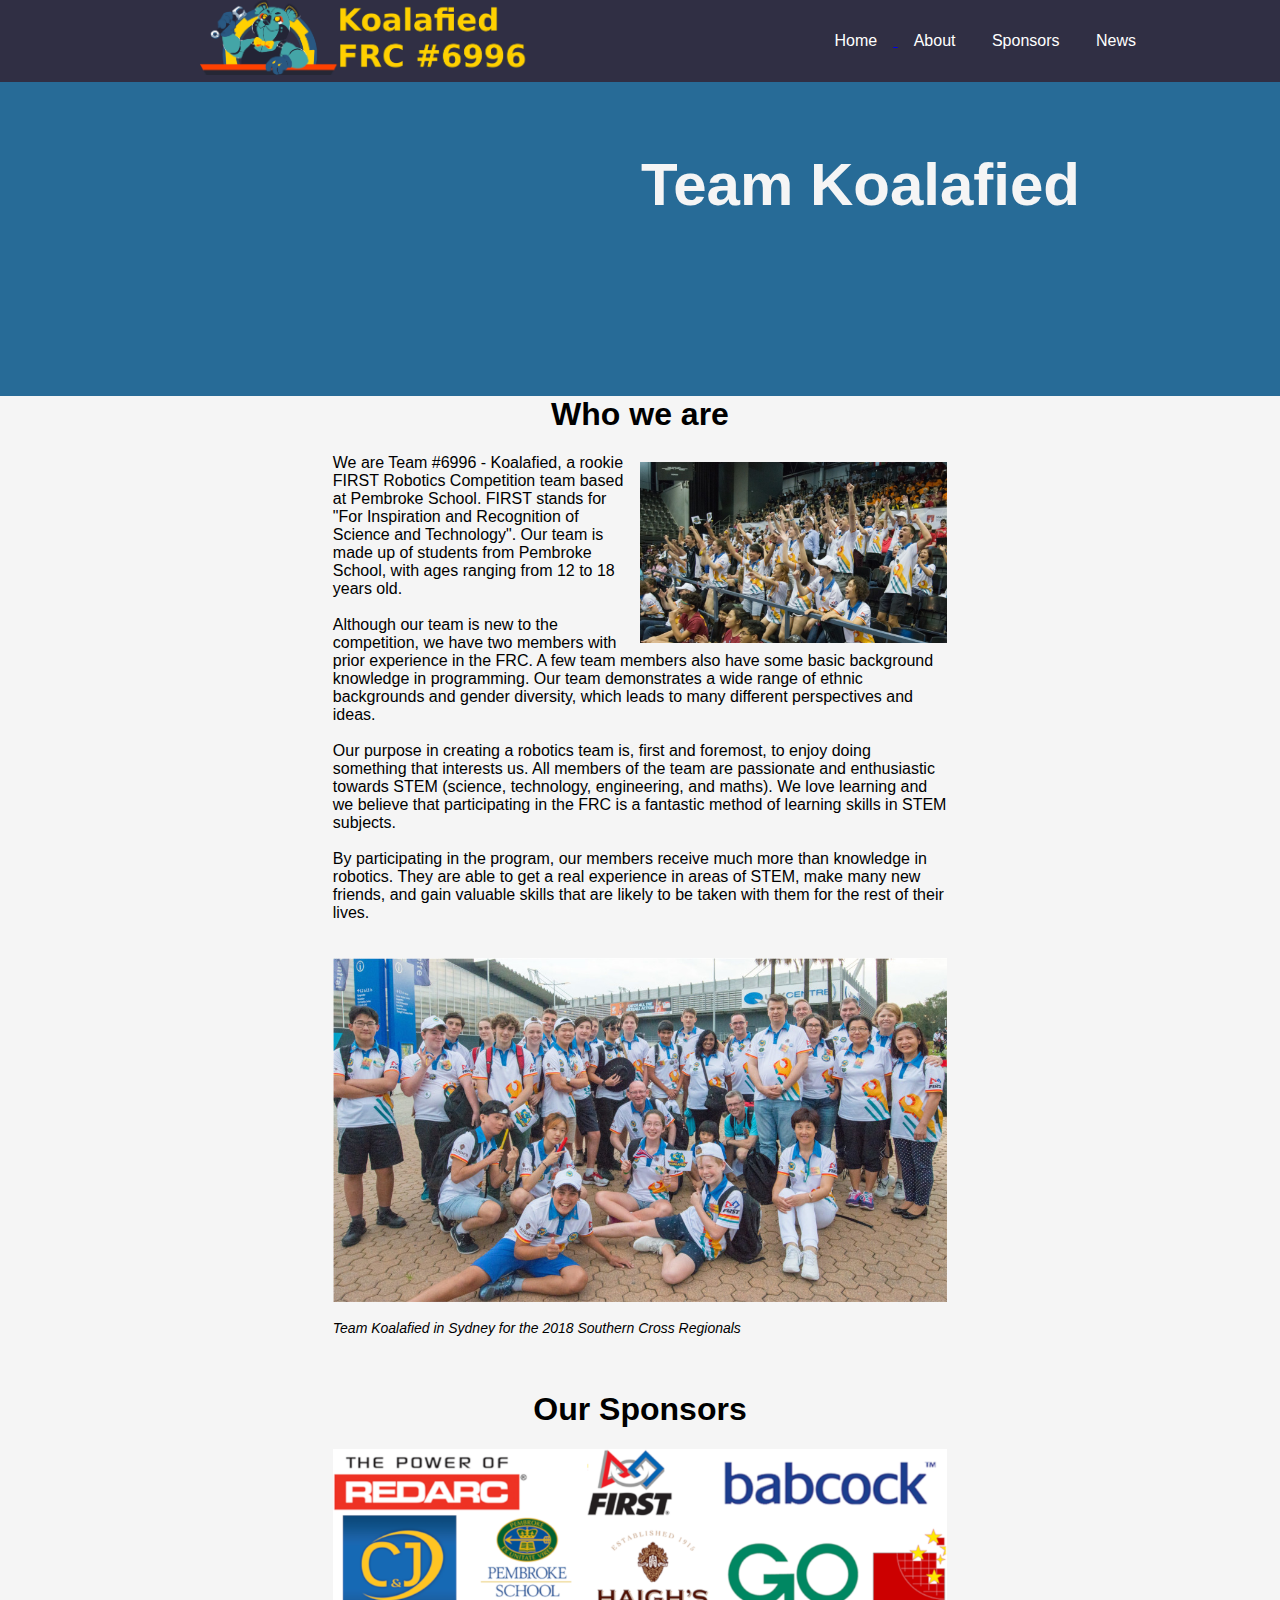
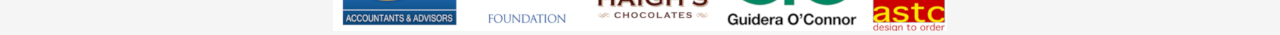
<file: index.html>
<!DOCTYPE html>
<html>
    <head>
        <link rel="stylesheet" type="text/css" href="koalafied.css">
        <title>Team Koalafied - FRC #6996</title>
    </head>

    <body>
        
        <div id = "header">
            
            <img class="logo" src="images/Rectangular%20Logo.png" height=75px>

        <nav>
            <!-- Menu List -->
            <ul class="menu">
                <li>
                    <a href = "index.html">
                        <!-- The dropdown container -->
                        <div class = "dropdown">
                            <!-- The button -->
                            <button class="dropbtn">Home</button>
                        </div>
                    </a>
                </li>

                <li>
                    <div class="dropdown">
                        <button class="dropbtn">About</button>
                        <!-- Content of the dropdown -->
                        <div class="dropdown-content">
                            <a href="our-journey.html">Our Journey</a>
                            <a href="about-frc.html">About the FRC</a>
                        </div>
                    </div>
                </li>

                <li>
                    <div class="dropdown">
                        <button class="dropbtn">Sponsors</button>
                        <!-- Content of the dropdown -->
                        <div class="dropdown-content">
                            <a href="sponsors.html">Sponsors</a>
                            <a href="friends-banner.html">Friends of Koalafied</a>
                            <a href="how-to-sponsor.html">How to Sponsor</a>
                        </div>
                    </div>
                </li>

                <li>
                    <div class="dropdown">
                        <button class="dropbtn">News</button>
                        <!-- Content of the dropdown -->
                        <div class="dropdown-content">
                            <a href="team-news.html">Team News</a>
                            <a href="weekly-journal.html">Weekly Journal</a>
                        </div>
                    </div>
                </li>

            </ul>
        </nav>
        </div>

        <!-- title for each page, won't go inside the menu div, keep underneath -->
        <div class = "page-title">
            <h1 class = "title">Team Koalafied</h1>
        </div>

        <br>

        <div class = "info">
            <div class = "info-border">
                <h1 class = "info">Who we are</h1>
                <img class = "right-inline" src = "images/Koalafied.jpg" width = 40%>
                <p class = "info">We are Team #6996 - Koalafied, a rookie FIRST Robotics Competition team based at Pembroke School. FIRST stands for "For Inspiration and Recognition of Science and Technology". Our team is made up of students from Pembroke School, with ages ranging from 12 to 18 years old.
                <br><br>
                Although our team is new to the competition, we have two members with prior experience in the FRC. A few team members also have some basic background knowledge in programming. Our team demonstrates a wide range of ethnic backgrounds and gender diversity, which leads to many different perspectives and ideas.
                <br><br>
                Our purpose in creating a robotics team is, first and foremost, to enjoy doing something that interests us. All members of the team are passionate and enthusiastic towards STEM (science, technology, engineering, and maths). We love learning and we believe that participating in the FRC is a fantastic method of learning skills in STEM subjects.
                <br><br>
                By participating in the program, our members receive much more than knowledge in robotics. They are able to get a real experience in areas of STEM, make many new friends, and gain valuable skills that are likely to be taken with them for the rest of their lives.</p>
            </div>
        </div>
        <br>
        <div class = img-full-width>
            <div class = "info-border">
                <img class = "full-width" src = "images/team.jpg">
                <p class = "caption"><i>Team Koalafied in Sydney for the 2018 Southern Cross Regionals</i></p>
            </div>
        </div>
        <br>
        <div class = "footer">
            <div class = "img-full-width">
                <h1 class = "info">Our Sponsors</h1>
                <img class = "full-width" src = "images/sponsors/footer.png">
            </div>
        </div>
    </body>
</html>
</file>
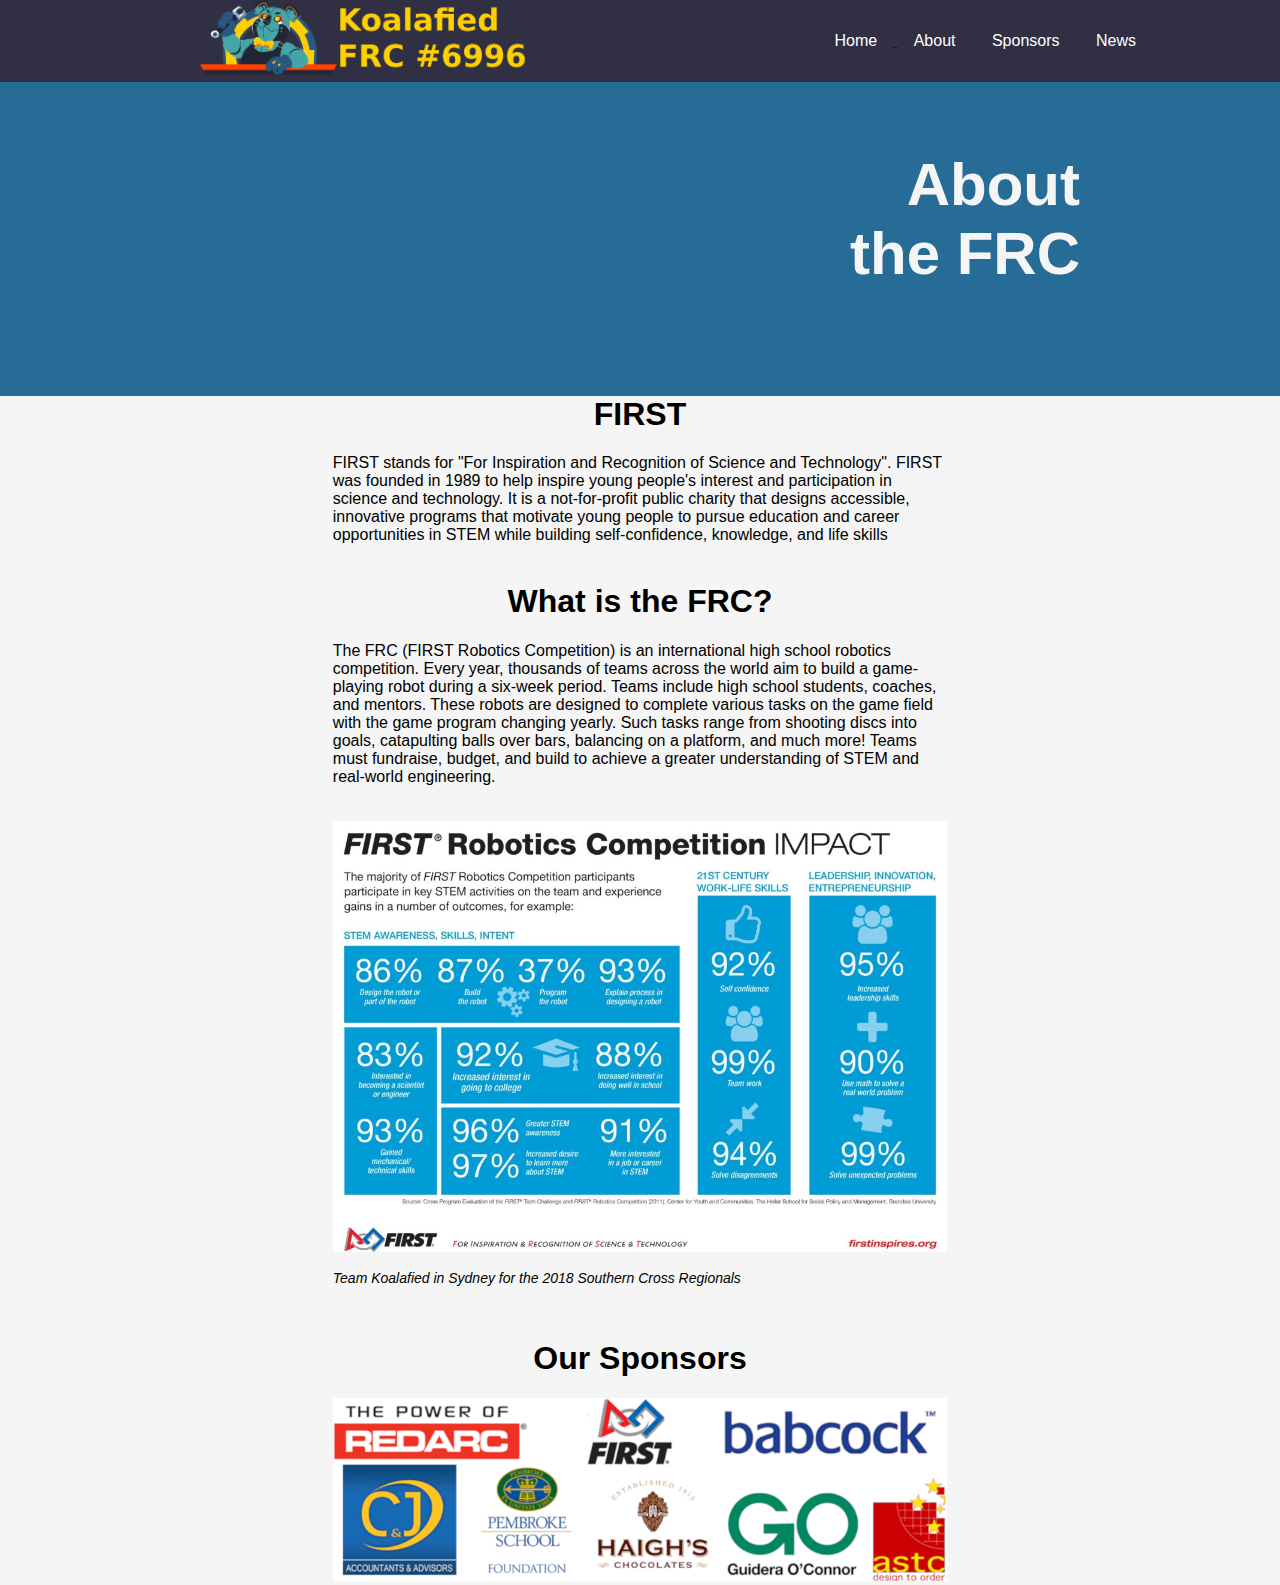
<file: about-frc.html>
<!DOCTYPE html>
<html>
    <head>
    <link rel="stylesheet" type="text/css" href="koalafied.css">
    <title>About the FRC</title>
    </head>
    <body>
        <div id="header">
        
            <img class="logo" src="images/Rectangular%20Logo.png" height=75px>
        
            <nav>
                <!-- Menu List -->
                <ul class="menu">
                    <li>
                        <a href="index.html">
                            <!-- The dropdown container -->
                            <div class="dropdown">
                                <!-- The button -->
                                <button class="dropbtn">Home</button>
                            </div>
                        </a>
                    </li>
        
                    <li>
                        <div class="dropdown">
                            <button class="dropbtn">About</button>
                            <!-- Content of the dropdown -->
                            <div class="dropdown-content">
                                <a href="our-journey.html">Our Journey</a>
                                <a href="about-frc.html">About the FRC</a>
                            </div>
                        </div>
                    </li>
        
                    <li>
                        <div class="dropdown">
                            <button class="dropbtn">Sponsors</button>
                            <!-- Content of the dropdown -->
                            <div class="dropdown-content">
                                <a href="sponsors.html">Sponsors</a>
                                <a href="friends-banner.html">Friends of Koalafied</a>
                                <a href="how-to-sponsor.html">How to Sponsor</a>
                            </div>
                        </div>
                    </li>
        
                    <li>
                        <div class="dropdown">
                            <button class="dropbtn">News</button>
                            <!-- Content of the dropdown -->
                            <div class="dropdown-content">
                                <a href="team-news.html">Team News</a>
                                <a href="weekly-journal.html">Weekly Journal</a>
                            </div>
                        </div>
                    </li>
        
                </ul>
            </nav>
        </div>

        <!-- title for each page, won't go inside the menu div -->
        <div class = "page-title">
            <h1 class = "title">About <br> the FRC</h1>
        </div>

        <br>

        <div class = "info">
            <div class = "info-border">
                <h1 class = "info">FIRST</h1>
                <p class = "news">FIRST stands for "For Inspiration and Recognition of Science and Technology". FIRST was founded in 1989 to help inspire young people's interest and participation in science and technology. It is a not-for-profit public charity that designs accessible, innovative programs that motivate young people to pursue education and career opportunities in STEM while building self-confidence, knowledge, and life skills</p>
            </div>
        </div>

        <div class = "info">
            <div class = "info-border">
                <h1 class = "info">What is the FRC?</h1>
                <p class = "news">The FRC (FIRST Robotics Competition) is an international high school robotics competition. Every year, thousands of teams across the world aim to build a game-playing robot during a six-week period. Teams include high school students, coaches, and mentors. These robots are designed to complete various tasks on the game field with the game program changing yearly. Such tasks range from shooting discs into goals, catapulting balls over bars, balancing on a platform, and much more! Teams must fundraise, budget, and build to achieve a greater understanding of STEM and real-world engineering.
                </p>
            </div>
        </div>

        <br>

        <div class = img-full-width>
            <div class = "info-border">
                <img class = "full-width" src = "images/FIRST.jpg">
                <p class = "caption"><i>Team Koalafied in Sydney for the 2018 Southern Cross Regionals</i></p>
            </div>
        </div>
        <br>
        <div class = "footer">
            <div class = "img-full-width">
                <h1 class = "info">Our Sponsors</h1>
                <img class = "full-width" src = "images/sponsors/footer.png">
            </div>
        </div>
    </body>
</html>
</file>
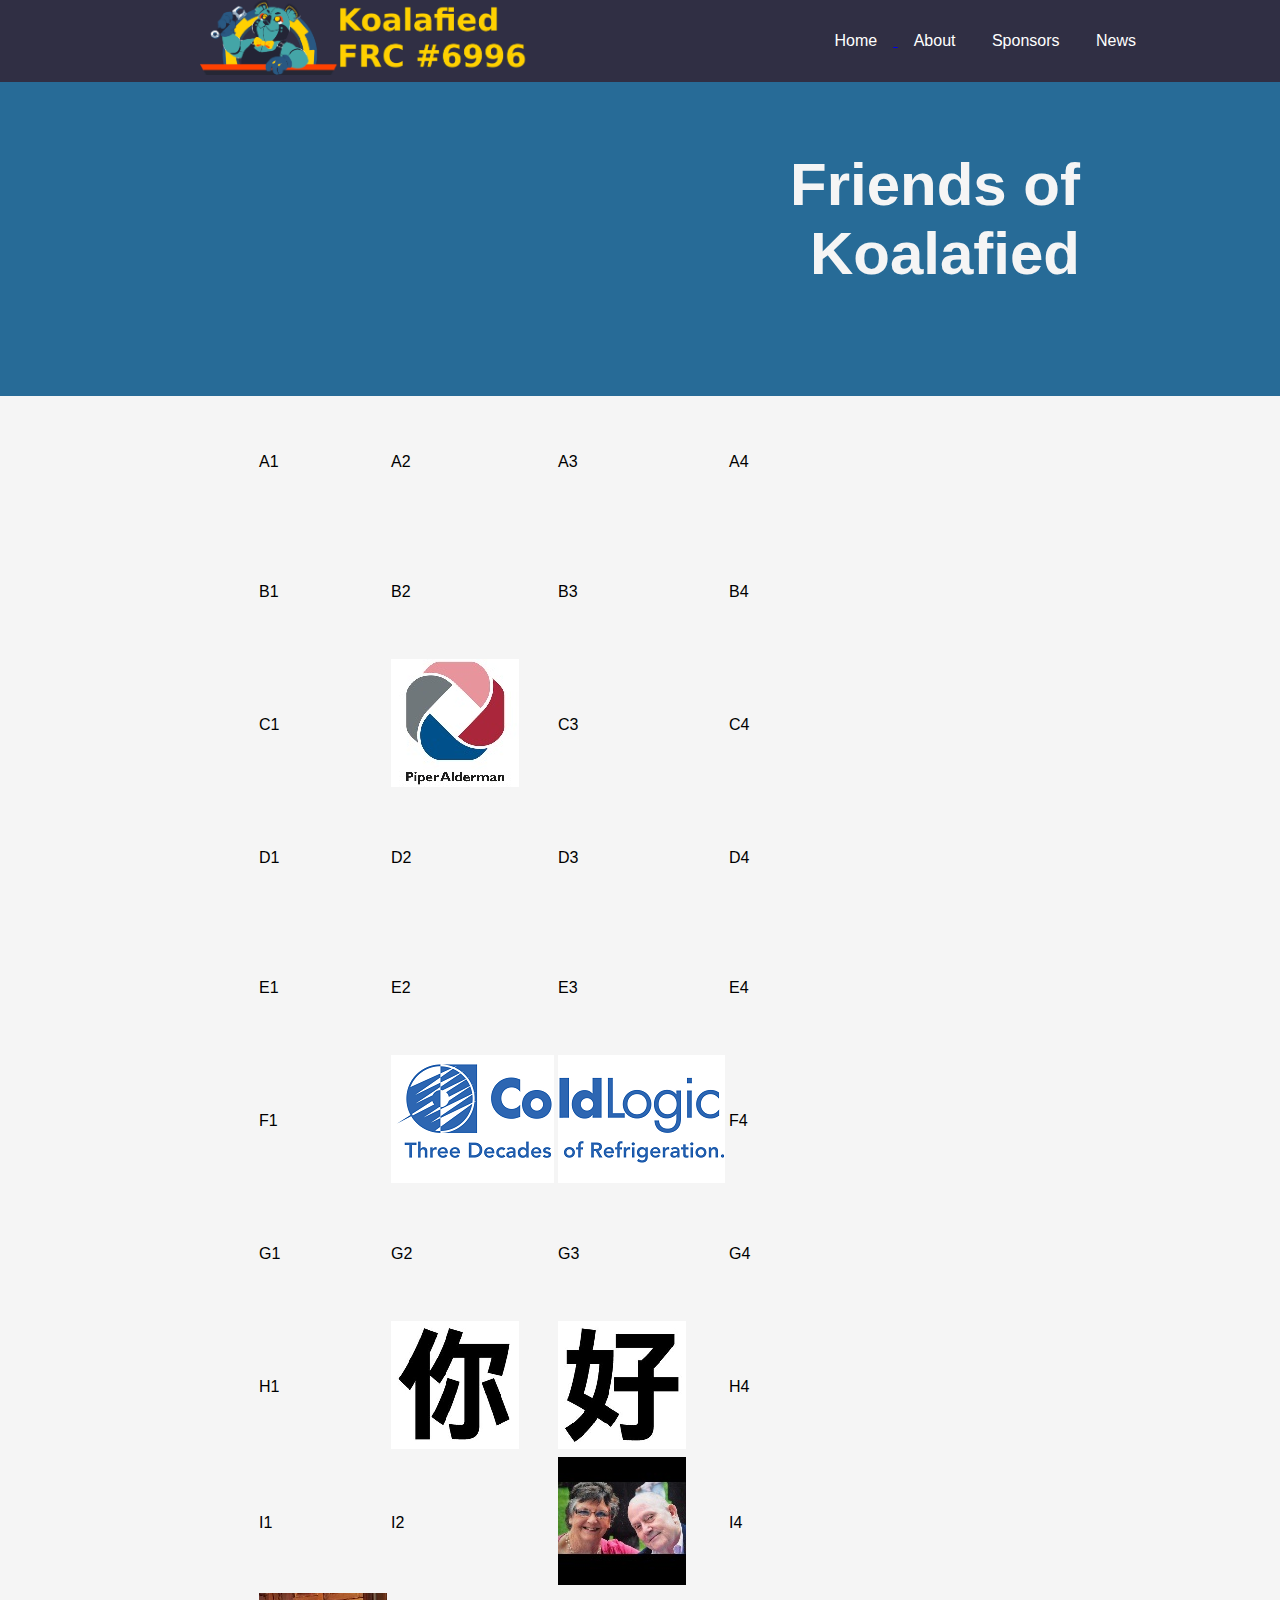
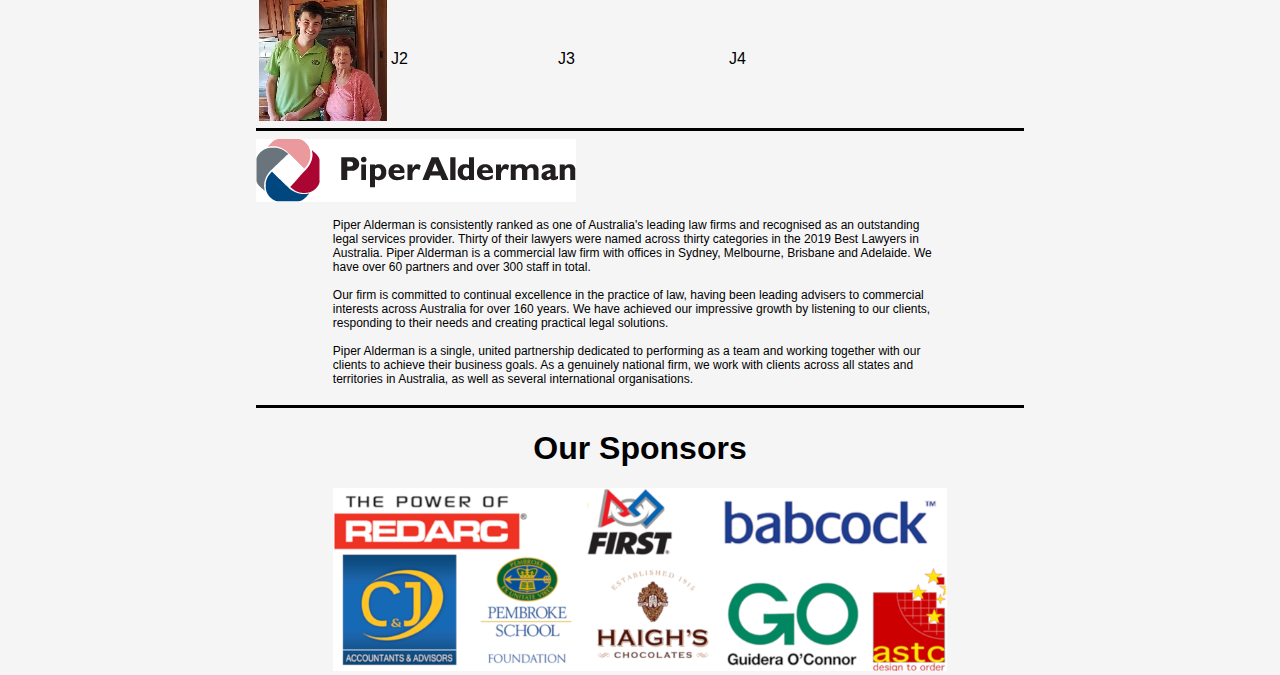
<file: friends-banner.html>
<!DOCTYPE html>
<html>
    <head>
    <link rel="stylesheet" type="text/css" href="koalafied.css">
    <title>Friends of Team Koalafied</title>
    </head>
    <body>
        <div id="header">
        
            <img class="logo" src="images/Rectangular%20Logo.png" height=75px>
        
            <nav>
                <!-- Menu List -->
                <ul class="menu">
                    <li>
                        <a href="index.html">
                            <!-- The dropdown container -->
                            <div class="dropdown">
                                <!-- The button -->
                                <button class="dropbtn">Home</button>
                            </div>
                        </a>
                    </li>
        
                    <li>
                        <div class="dropdown">
                            <button class="dropbtn">About</button>
                            <!-- Content of the dropdown -->
                            <div class="dropdown-content">
                                <a href="our-journey.html">Our Journey</a>
                                <a href="about-frc.html">About the FRC</a>
                            </div>
                        </div>
                    </li>
        
                    <li>
                        <div class="dropdown">
                            <button class="dropbtn">Sponsors</button>
                            <!-- Content of the dropdown -->
                            <div class="dropdown-content">
                                <a href="sponsors.html">Sponsors</a>
                                <a href="friends-banner.html">Friends of Koalafied</a>
                                <a href="how-to-sponsor.html">How to Sponsor</a>
                            </div>
                        </div>
                    </li>
        
                    <li>
                        <div class="dropdown">
                            <button class="dropbtn">News</button>
                            <!-- Content of the dropdown -->
                            <div class="dropdown-content">
                                <a href="team-news.html">Team News</a>
                                <a href="weekly-journal.html">Weekly Journal</a>
                            </div>
                        </div>
                    </li>
        
                </ul>
            </nav>
        </div>

        <!-- title for each page, won't go inside the menu div -->
        <div class = "page-title">
            <h1 class = "title">Friends of <br> Koalafied</h1>
        </div>

    <div class = "info">
        <table>
            <tr style = "width: 128px; height: 128px">
                <td>A1</td>
                <td>A2</td>
                <td>A3</td>
                <td>A4</td>
            </tr>
            <tr style = "width: 128px; height: 128px">
                <td>B1</td>
                <td>B2</td>
                <td>B3</td>
                <td>B4</td>
            </tr>
            <tr style = "width: 128px; height: 128px">
                <td>C1</td>
                <td><a href="#C3"><img src="images/sponsors/piper.jpg"></a></td>
                <td>C3</td>
                <td>C4</td>
            </tr>
            <tr style = "width: 128px; height: 128px">
                <td>D1</td>
                <td>D2</td>
                <td>D3</td>
                <td>D4</td>
            </tr>
            <tr style = "width: 128px; height: 128px">
                <td>E1</td>
                <td>E2</td>
                <td>E3</td>
                <td>E4</td>
            </tr>
            <tr style = "width: 128px; height: 128px">
                <td>F1</td>
                <td><img src = "images/sponsors/CL-left.png"></td>
                <td><img src = "images/sponsors/CL-right.png"></td>
                <td>F4</td>
            </tr>
            <tr style = "width: 128px; height: 128px">
                <td>G1</td>
                <td>G2</td>
                <td>G3</td>
                <td>G4</td>
            </tr>
            <tr style = "width: 128px; height: 128px">
                <td>H1</td>
                <td><img src="images/sponsors/ni.png"></td>
                <td><img src="images/sponsors/hao.png"></td>
                <td>H4</td>
            </tr>
            <tr style = "width: 128px; height: 128px">
                <td>I1</td>
                <td>I2</td>
                <td><img src="images/sponsors/Doug%20and%20Barbara.jpg"></td>
                <td>I4</td>
            </tr>
            <tr style = "width: 128px; height: 128px">
                <td><img src = "images/sponsors/oli_grandma.JPG"></td>
                <td>J2</td>
                <td>J3</td>
                <td>J4</td>
            </tr>
        </table>

        <div class = "piperalderman">
            <div class = "news" style="border-top-style: solid; border-bottom-style: solid; padding-bottom:1%; padding-top: 1%;">
                <img src = "images/sponsors/piper-alderman-logo.gif">
                <p class = "business">Piper Alderman is consistently ranked as one of Australia's leading law firms and recognised as an outstanding legal services provider. Thirty of their lawyers were named across thirty categories in the 2019 Best Lawyers in Australia. Piper Alderman is a commercial law firm with offices in Sydney, Melbourne, Brisbane and Adelaide. We have over 60 partners and over 300 staff in total.<br><br>Our firm is committed to continual excellence in the practice of law, having been leading advisers to commercial interests across Australia for over 160 years. We have achieved our impressive growth by listening to our clients, responding to their needs and creating practical legal solutions.<br><br>Piper Alderman is a single, united partnership dedicated to performing as a team and working together with our clients to achieve their business goals. As a genuinely national firm, we work with clients across all states and territories in Australia, as well as several international organisations.</p>
            </div>
        </div>
    </div>

        <div class = "footer">
            <div class = "img-full-width">
                <h1 class = "info">Our Sponsors</h1>
                <img class = "full-width" src = "images/sponsors/footer.png">
            </div>
        </div>
    </body>
</html>
</file>
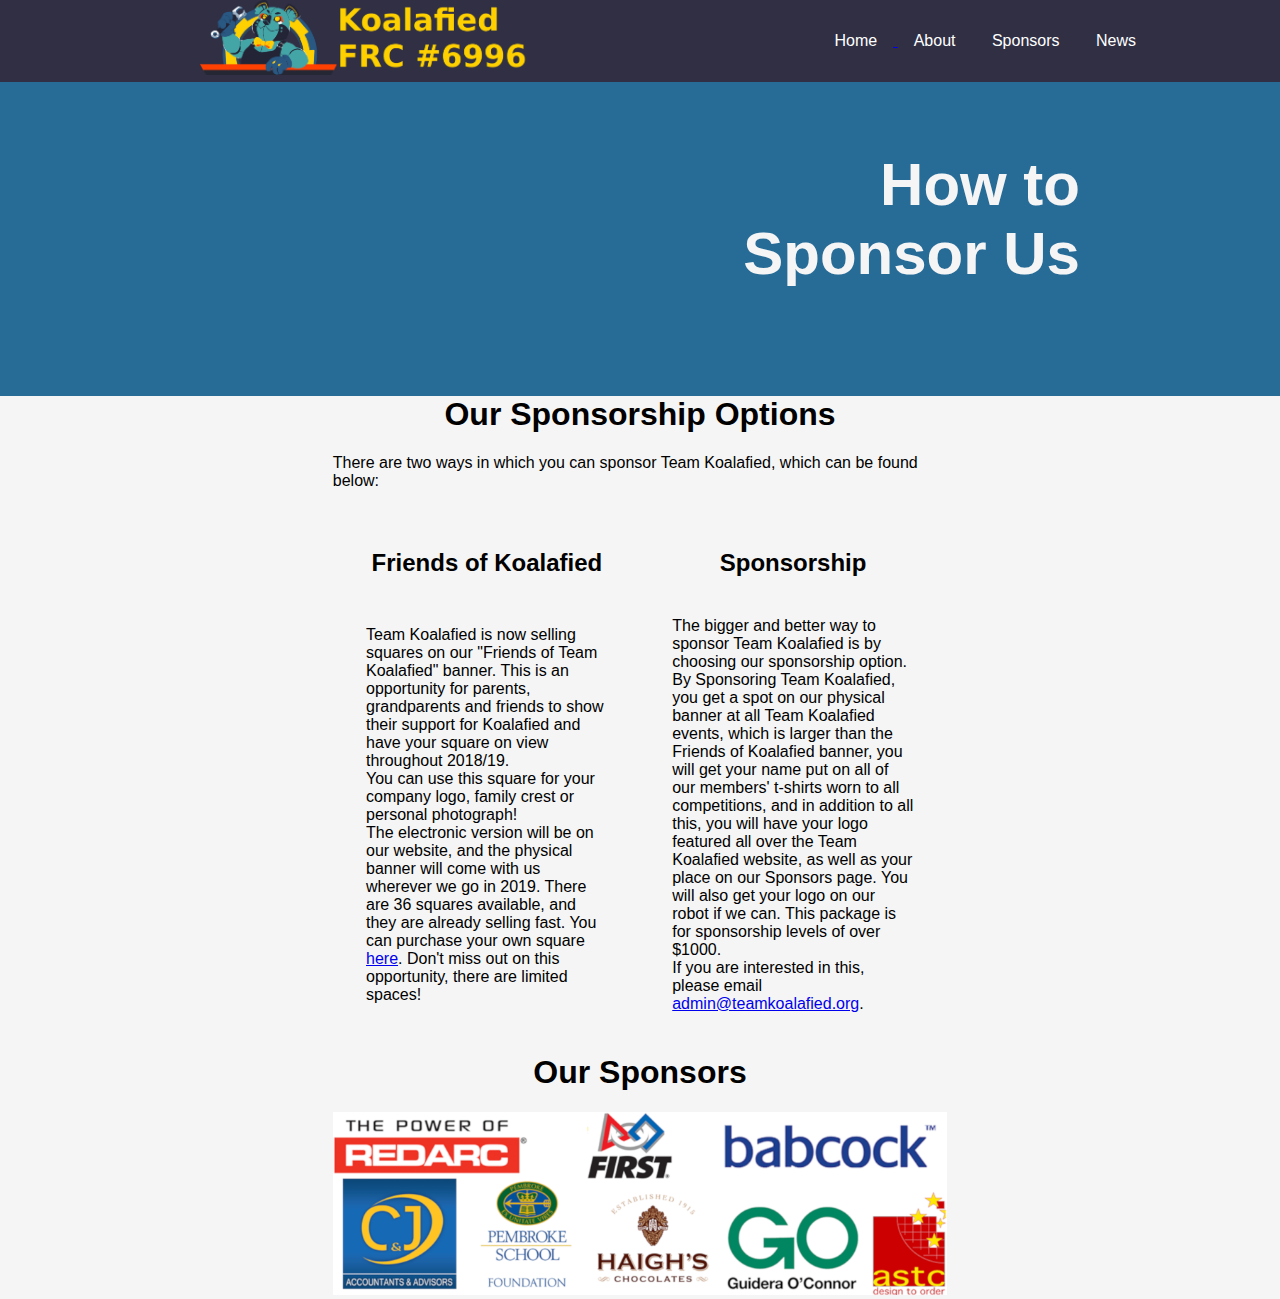
<file: how-to-sponsor.html>
<!DOCTYPE html>
<html>
    <head>
    <link rel="stylesheet" type="text/css" href="koalafied.css">
    <title>How to Sponsor Us</title>
    </head>
    <body>
        <div id="header">
        
            <img class="logo" src="images/Rectangular%20Logo.png" height=75px>
        
            <nav>
                <!-- Menu List -->
                <ul class="menu">
                    <li>
                        <a href="index.html">
                            <!-- The dropdown container -->
                            <div class="dropdown">
                                <!-- The button -->
                                <button class="dropbtn">Home</button>
                            </div>
                        </a>
                    </li>
        
                    <li>
                        <div class="dropdown">
                            <button class="dropbtn">About</button>
                            <!-- Content of the dropdown -->
                            <div class="dropdown-content">
                                <a href="our-journey.html">Our Journey</a>
                                <a href="about-frc.html">About the FRC</a>
                            </div>
                        </div>
                    </li>
        
                    <li>
                        <div class="dropdown">
                            <button class="dropbtn">Sponsors</button>
                            <!-- Content of the dropdown -->
                            <div class="dropdown-content">
                                <a href="sponsors.html">Sponsors</a>
                                <a href="friends-banner.html">Friends of Koalafied</a>
                                <a href="how-to-sponsor.html">How to Sponsor</a>
                            </div>
                        </div>
                    </li>
        
                    <li>
                        <div class="dropdown">
                            <button class="dropbtn">News</button>
                            <!-- Content of the dropdown -->
                            <div class="dropdown-content">
                                <a href="team-news.html">Team News</a>
                                <a href="weekly-journal.html">Weekly Journal</a>
                            </div>
                        </div>
                    </li>
        
                </ul>
            </nav>
        </div>

        <!-- title for each page, won't go inside the menu div -->
        <div class = "page-title">
            <h1 class = "title">How to <br> Sponsor Us</h1>
        </div>

        <br>

        <!--<div class = "info">
            <div class = "info-border">
                <h1 class = "info">Why Sponsor Us?</h1>
                <p class = "info">Sponsoring Team Koalafied will offer no tanigble benifits or actual things, except it may give you a little bit of extra advertising and some good publicity.</p>
            </div>
        </div>-->

        <br>

        <div class = "info">
            <div class= "info-border">
                <h1 class = "info">Our Sponsorship Options</h1>
                <p class= "info">There are two ways in which you can sponsor Team Koalafied, which can be found below:</p>
            </div>
        </div>
        <br>
        <div class = "info">
            <div class = "info-border">
                <table class = "sponsor-options" style= "width = 100%">
                    <tr style = "width=100%">
                        <th><h2 class = "info">Friends of Koalafied</h2></th>
                        <th><h2 class = "info">Sponsorship</h2></th>
                    </tr>
                    <tr>
                        <td style="width:50%">
                            <p class= "info">Team Koalafied is now selling squares on our "Friends of Team Koalafied" banner. This is an opportunity for parents, grandparents and friends to show their support for Koalafied and have your square on view throughout 2018/19. <br>You can use this square for your company logo, family crest or personal photograph! <br>
                            The electronic version will be on our website, and the physical banner will come with us wherever we go in 2019. There are 36 squares available, and they are already selling fast. You can purchase your own square <a href="https://www.trybooking.com/book/event?eid=427207&">here</a>. Don't miss out on this opportunity, there are limited spaces!
                            </p>
                        </td>
                        <td style="widht:50%"><p class= "info">The bigger and better way to sponsor Team Koalafied is by choosing our sponsorship option. By Sponsoring Team Koalafied, you get a spot on our physical banner at all Team Koalafied events, which is larger than the Friends of Koalafied banner, you will get your name put on all of our members' t-shirts worn to all competitions, and in addition to all this, you will have your logo featured all over the Team Koalafied website, as well as your place on our Sponsors page. You will also get your logo on our robot if we can. This package is for sponsorship levels of over $1000. <br>If you are interested in this, please email <a href = "mailto:admin@teamkoalafied.org">admin@teamkoalafied.org</a>.</p></td>
                    </tr>
                </table>
            </div>
        </div>

        <div class = "footer">
            <div class = "img-full-width">
                <h1 class = "info">Our Sponsors</h1>
                <img class = "full-width" src = "images/sponsors/footer.png">
            </div>
        </div>
    </body>
</html>
</file>
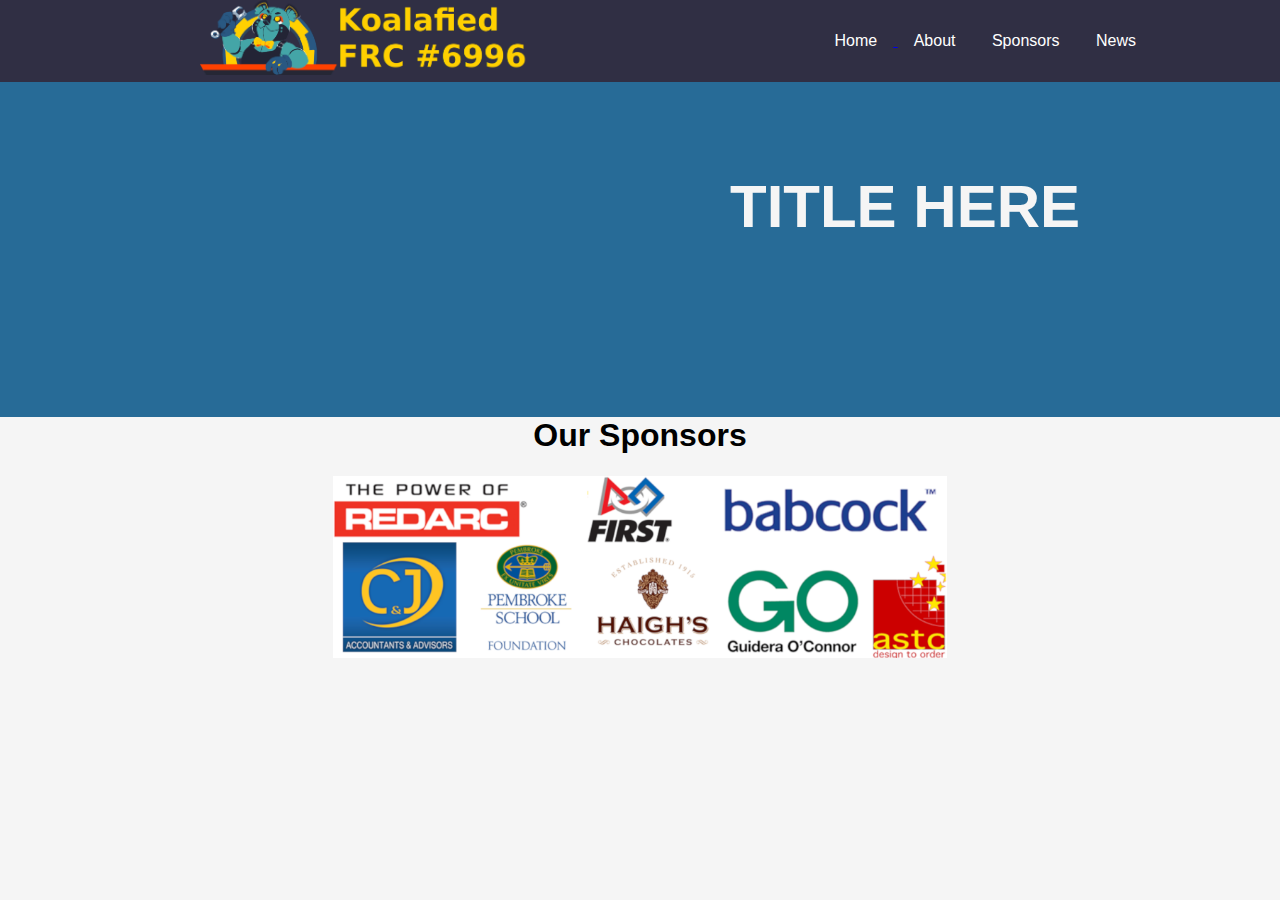
<file: Page Template.html>
<!DOCTYPE html>
<html>
    <head>
    <link rel="stylesheet" type="text/css" href="koalafied.css">
    <title>TITLE HERE</title>
    </head>
    <body>
        <div id="header">
        
            <img class="logo" src="images/Rectangular%20Logo.png" height=75px>
        
            <nav>
                <!-- Menu List -->
                <ul class="menu">
                    <li>
                        <a href="index.html">
                            <!-- The dropdown container -->
                            <div class="dropdown">
                                <!-- The button -->
                                <button class="dropbtn">Home</button>
                            </div>
                        </a>
                    </li>
        
                    <li>
                        <div class="dropdown">
                            <button class="dropbtn">About</button>
                            <!-- Content of the dropdown -->
                            <div class="dropdown-content">
                                <a href="our-journey.html">Our Journey</a>
                                <a href="about-frc.html">About the FRC</a>
                            </div>
                        </div>
                    </li>
        
                    <li>
                        <div class="dropdown">
                            <button class="dropbtn">Sponsors</button>
                            <!-- Content of the dropdown -->
                            <div class="dropdown-content">
                                <a href="sponsors.html">Sponsors</a>
                                <a href="friends-banner.html">Friends of Koalafied</a>
                                <a href="how-to-sponsor.html">How to Sponsor</a>
                            </div>
                        </div>
                    </li>
        
                    <li>
                        <div class="dropdown">
                            <button class="dropbtn">News</button>
                            <!-- Content of the dropdown -->
                            <div class="dropdown-content">
                                <a href="team-news.html">Team News</a>
                                <a href="weekly-journal.html">Weekly Journal</a>
                            </div>
                        </div>
                    </li>
        
                </ul>
            </nav>
        </div>

        <!-- title for each page, won't go inside the menu div -->
        <div class = "page-title">
            <h1 class = "title">TITLE HERE</h1>
        </div>

        <div class = "footer">
            <div class = "img-full-width">
                <h1 class = "info">Our Sponsors</h1>
                <img class = "full-width" src = "images/sponsors/footer.png">
            </div>
        </div>
    </body>
</html>
</file>
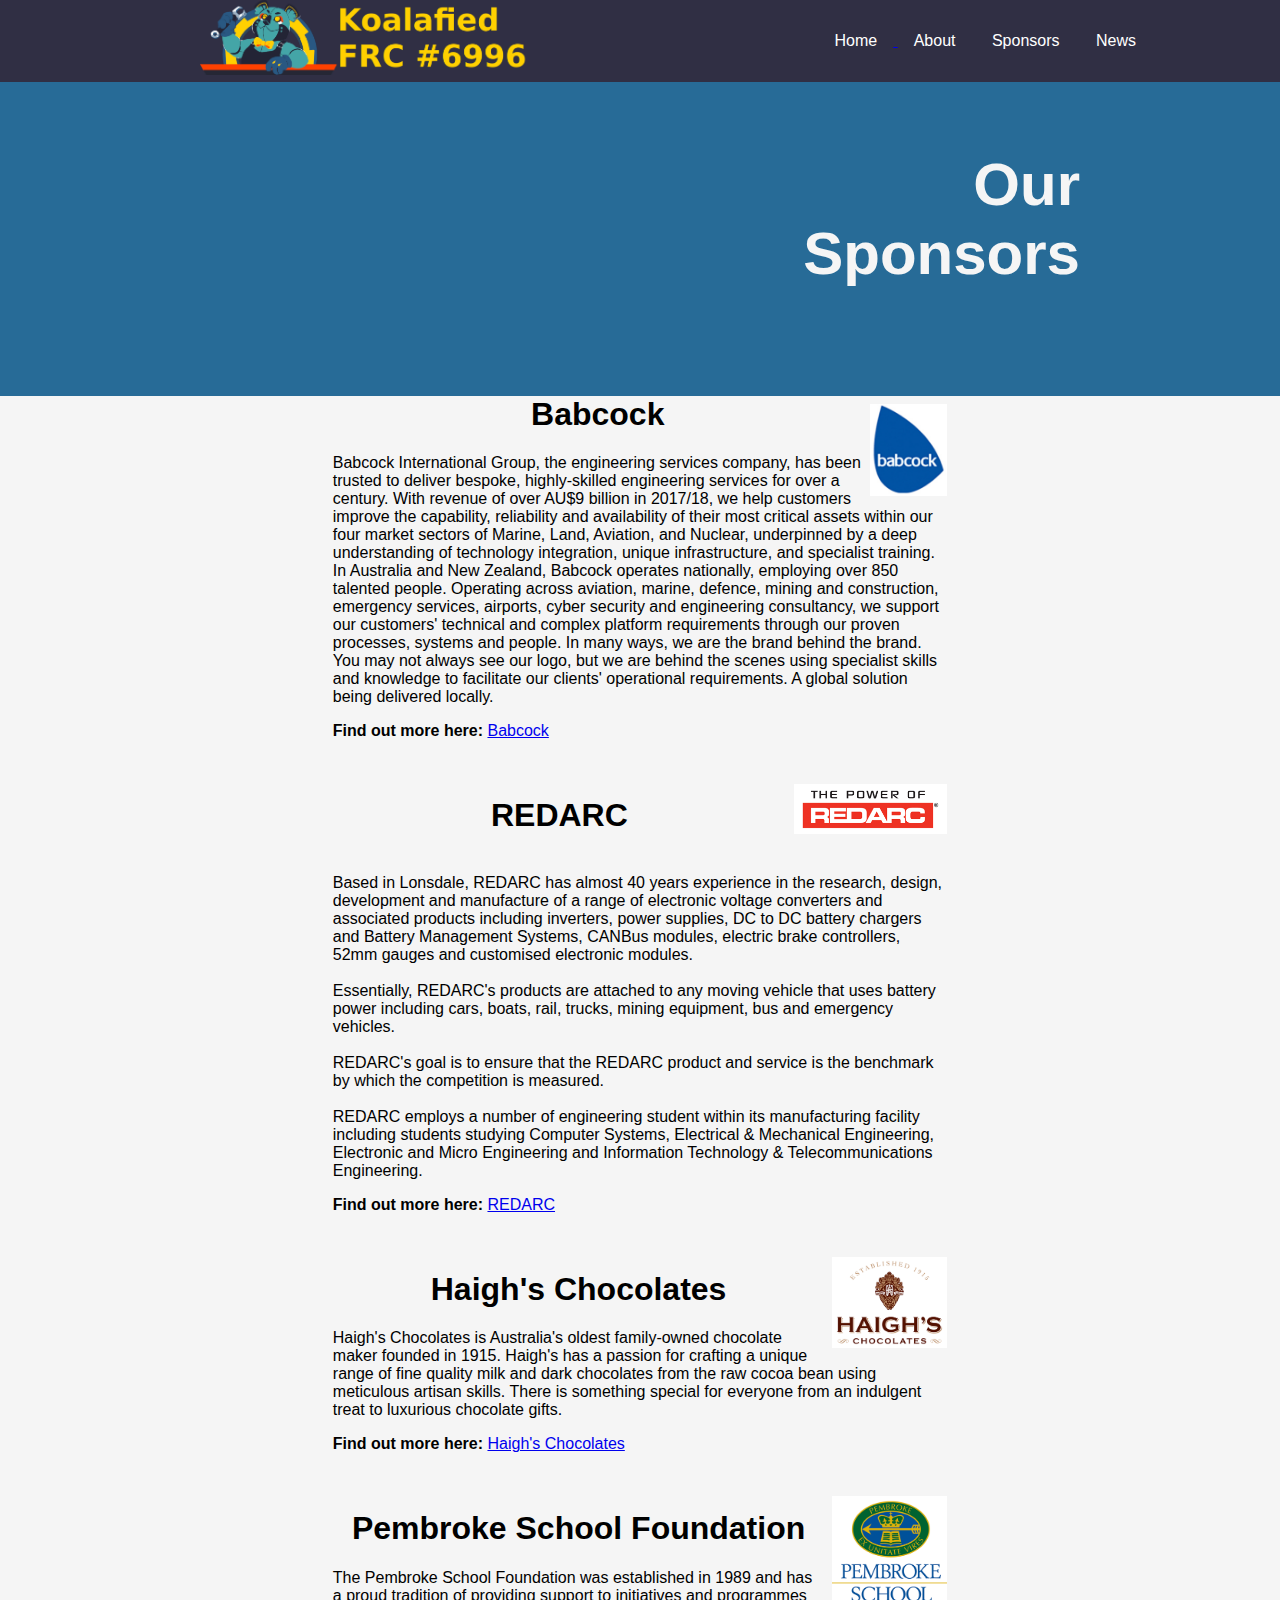
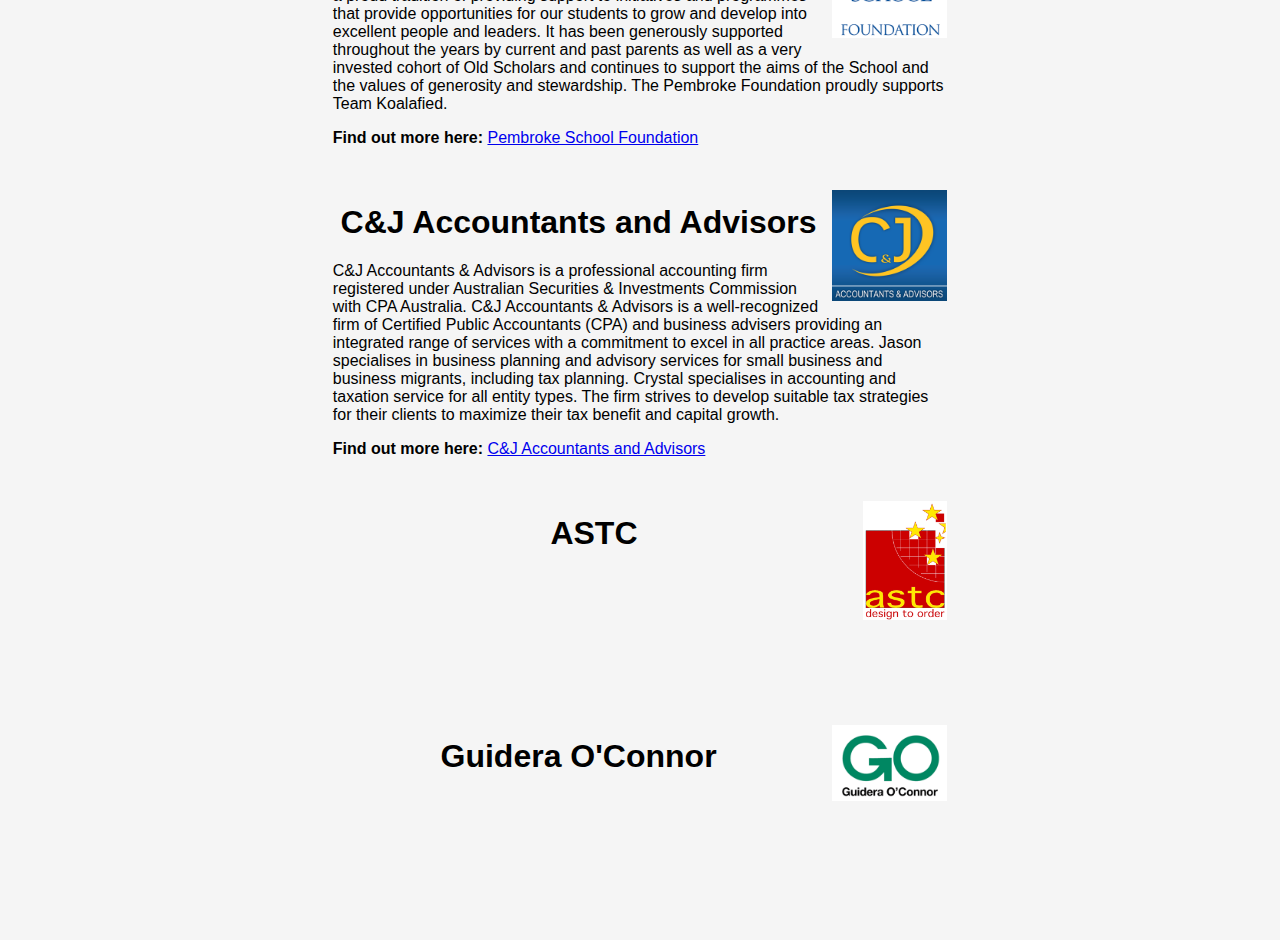
<file: sponsors.html>
<!DOCTYPE html>
<html>
    <head>
    <link rel="stylesheet" type="text/css" href="koalafied.css">
    <title>Our Sponsors</title>
    </head>
    <body>
        <div id="header">
        
            <img class="logo" src="images/Rectangular%20Logo.png" height=75px>
        
            <nav>
                <!-- Menu List -->
                <ul class="menu">
                    <li>
                        <a href="index.html">
                            <!-- The dropdown container -->
                            <div class="dropdown">
                                <!-- The button -->
                                <button class="dropbtn">Home</button>
                            </div>
                        </a>
                    </li>
        
                    <li>
                        <div class="dropdown">
                            <button class="dropbtn">About</button>
                            <!-- Content of the dropdown -->
                            <div class="dropdown-content">
                                <a href="our-journey.html">Our Journey</a>
                                <a href="about-frc.html">About the FRC</a>
                            </div>
                        </div>
                    </li>
        
                    <li>
                        <div class="dropdown">
                            <button class="dropbtn">Sponsors</button>
                            <!-- Content of the dropdown -->
                            <div class="dropdown-content">
                                <a href="sponsors.html">Sponsors</a>
                                <a href="friends-banner.html">Friends of Koalafied</a>
                                <a href="how-to-sponsor.html">How to Sponsor</a>
                            </div>
                        </div>
                    </li>
        
                    <li>
                        <div class="dropdown">
                            <button class="dropbtn">News</button>
                            <!-- Content of the dropdown -->
                            <div class="dropdown-content">
                                <a href="team-news.html">Team News</a>
                                <a href="weekly-journal.html">Weekly Journal</a>
                            </div>
                        </div>
                    </li>
        
                </ul>
            </nav>
        </div>

        <!-- title for each page, won't go inside the menu div -->
        <div class = "page-title">
            <h1 class = "title">Our <br> Sponsors</h1>
        </div>

        <br>
        
        <div class = "info" id = "babcock">
            <div class = "info-border">
                <img class = "right-inline" src = "images/sponsors/Babcock_a.jpg" width = 10%>
                <h1 class = "info">Babcock</h1>
                <p class = "info">Babcock International Group, the engineering services company, has been trusted to deliver bespoke, highly-skilled engineering services for over a century. With revenue of over AU$9 billion                      in 2017/18, we help customers improve the capability, reliability and availability of their most critical assets within our four market sectors of Marine, Land, Aviation, and Nuclear,                        underpinned by a deep understanding of technology integration, unique infrastructure, and specialist training.

                                     In Australia and New Zealand, Babcock operates nationally, employing over 850 talented people. Operating across aviation, marine, defence, mining and construction, emergency services, airports, cyber security and engineering consultancy, we support our customers' technical and complex platform requirements through our proven processes, systems and people. In many ways, we are the brand behind the brand. You may not always see our logo, but we are behind the scenes using specialist skills and knowledge to facilitate our clients' operational requirements.

                                     A global solution being delivered locally.
</p>
                <p class = "info"><B>Find out more here: </B><a href = "babcock.com.au">Babcock</a></p>
            </div>
        </div>
        <br>
        <div class = "info" id = "redarc">
            <div class = "info-border">
                <img class = "right-inline" src = "images/sponsors/REDARC.png" width = 20%>
                <h1 class = "info">REDARC</h1>
                <p class = "info"><br>Based in Lonsdale, REDARC has almost 40 years experience in the research, design, development and manufacture of a range of electronic voltage converters and associated products                               including inverters, power supplies, DC to DC battery chargers and Battery Management Systems, CANBus modules, electric brake controllers, 52mm gauges and customised electronic modules.<br><br>

                                      Essentially, REDARC's products are attached to any moving vehicle that uses battery power including cars, boats, rail, trucks, mining equipment, bus and emergency vehicles.<br><br>

                                      REDARC's goal is to ensure that the REDARC product and service is the benchmark by which the competition is measured.<br><br>

                                      REDARC employs a number of engineering student within its manufacturing facility including students studying Computer Systems, Electrical & Mechanical Engineering, Electronic and Micro Engineering and Information Technology & Telecommunications Engineering.</p>
                <p class = "info"><B>Find out more here: </B><a href = "redarc.com.au">REDARC</a></p>
            </div>
        </div>
        <br>
        <div class = "info" id = "haighs">
            <div class = "info-border">
                <img class = "right-inline" src = "images/sponsors/Haighs.png" width = 15%>
                <h1 class = "info">Haigh's Chocolates</h1>
                <p class = "info">Haigh's Chocolates is Australia's oldest family-owned chocolate maker founded in 1915. Haigh's has a passion for crafting a unique range of fine quality milk and dark chocolates from the raw cocoa bean using meticulous artisan skills. There is something special for everyone from an indulgent treat to luxurious chocolate gifts.</p>
                <p class = "info"><B>Find out more here: </B><a href = "haighschocolates.com.au">Haigh's Chocolates</a></p>
            </div>
        </div>
        <br>
        <div class = "info" id = "pembroke">
            <div class = "info-border">
                <img class = "right-inline" src = "images/sponsors/Pembroke.png" width = 15%>
                <h1 class = "info">Pembroke School Foundation</h1>
                <p class= "info">The Pembroke School Foundation was established in 1989 and has a proud tradition of providing support to initiatives and programmes that provide opportunities for our students to grow and develop into excellent people and leaders. It has been generously supported throughout the years by current and past parents as well as a very invested cohort of Old Scholars and continues to support the aims of the School and the values of generosity and stewardship. The Pembroke Foundation proudly supports Team Koalafied.</p>
                <p class = "info"><B>Find out more here: </B><a href = "https://www.pembroke.sa.edu.au/foundation/">Pembroke School Foundation</a></p>
            </div>
        </div>
        <br>
        <div class = "info" id = "cj">
            <div class = "info-border">
                <img class = "right-inline" src = "images/sponsors/CJ.png" width = 15%>
                <h1 class = "info">C&J Accountants and Advisors</h1>
                <p class = "info">C&J Accountants & Advisors is a professional accounting firm registered under Australian Securities & Investments Commission with CPA Australia. C&J Accountants & Advisors is a well-recognized firm of Certified Public Accountants (CPA) and business advisers providing an integrated range of services with a commitment to excel in all practice areas.

Jason specialises in business planning and advisory services for small business and business migrants, including tax planning. Crystal specialises in accounting and taxation service for all entity types. The firm strives to develop suitable tax strategies for their clients to maximize their tax benefit and capital growth.</p>
                <p class = "info"><b>Find out more here: </b><a href = "cjaa.com.au">C&J Accountants and Advisors</a></p>
            </div>
        </div>
        <br>
        <div class = "info" id = "astc">
            <div class = "info-border">
                <img class = "right-inline" src = "images/sponsors/ASTC.png" width = 11%>
                <h1 class = "info">ASTC</h1>
                <p class = "info"><br><br><br><br><br><br></p>
            </div>
        </div>
        <br>
        <div class = "info" id ="guidera-oconnor">
            <div class = "info-border">
                <img class = "right-inline" src = "images/sponsors/GO.png" width = 15%>
                <h1 class = "info">Guidera O'Connor</h1>
                <p class = "info"><br><br><br><br><br><br></p>
            </div>
        </div>
        <br>
    </body>
</html>
</file>
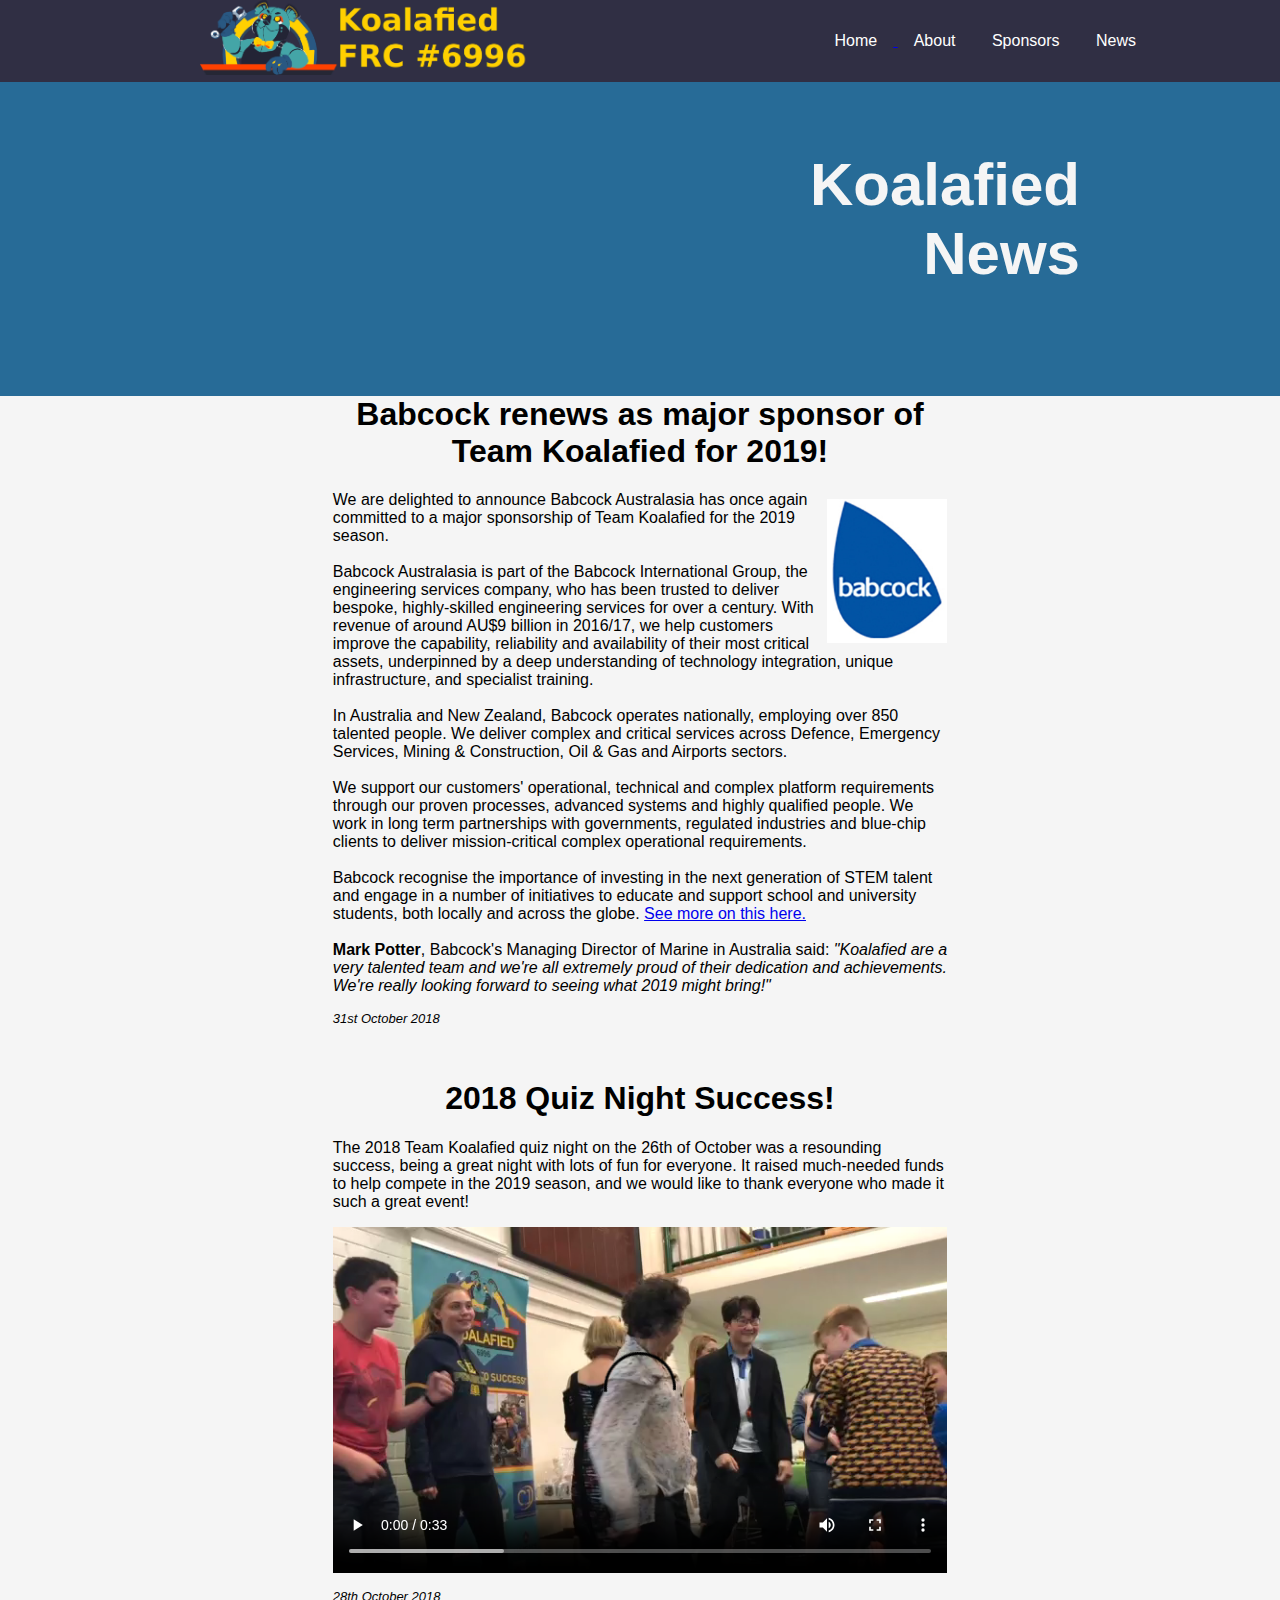
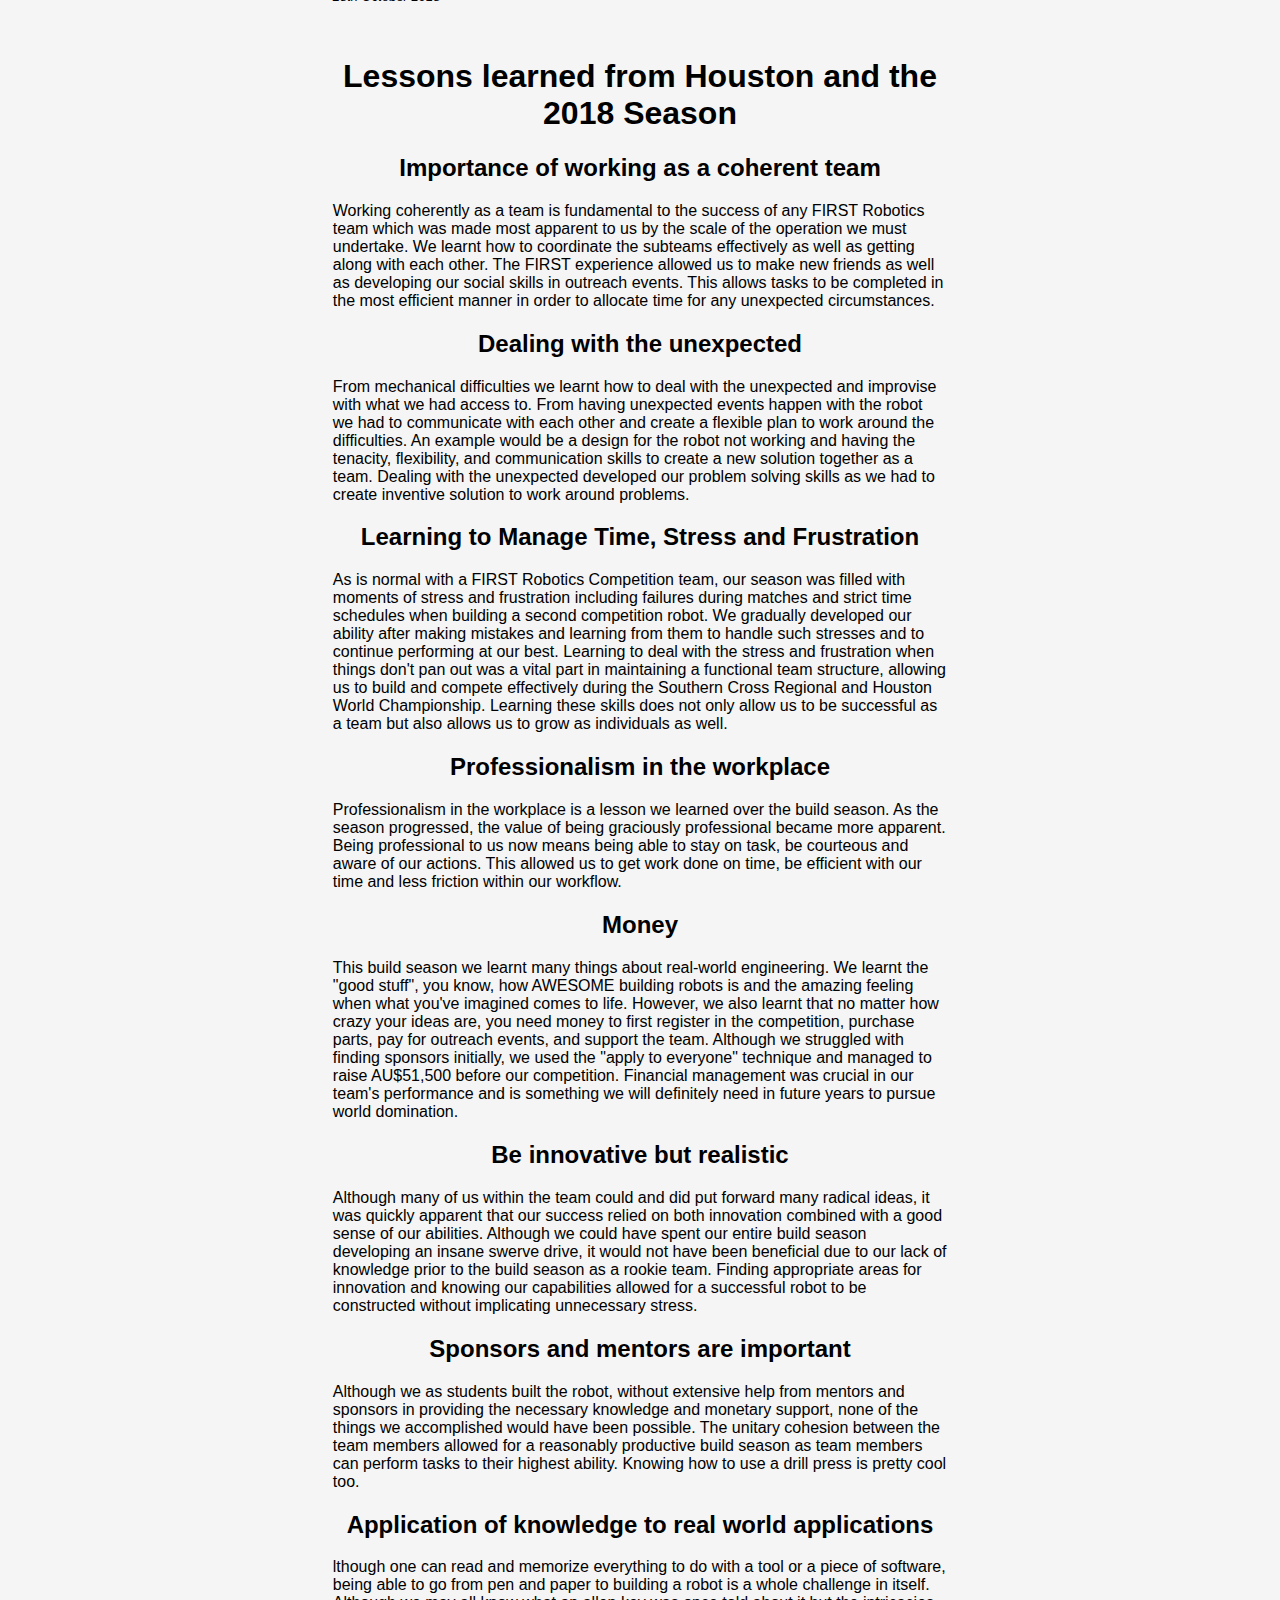
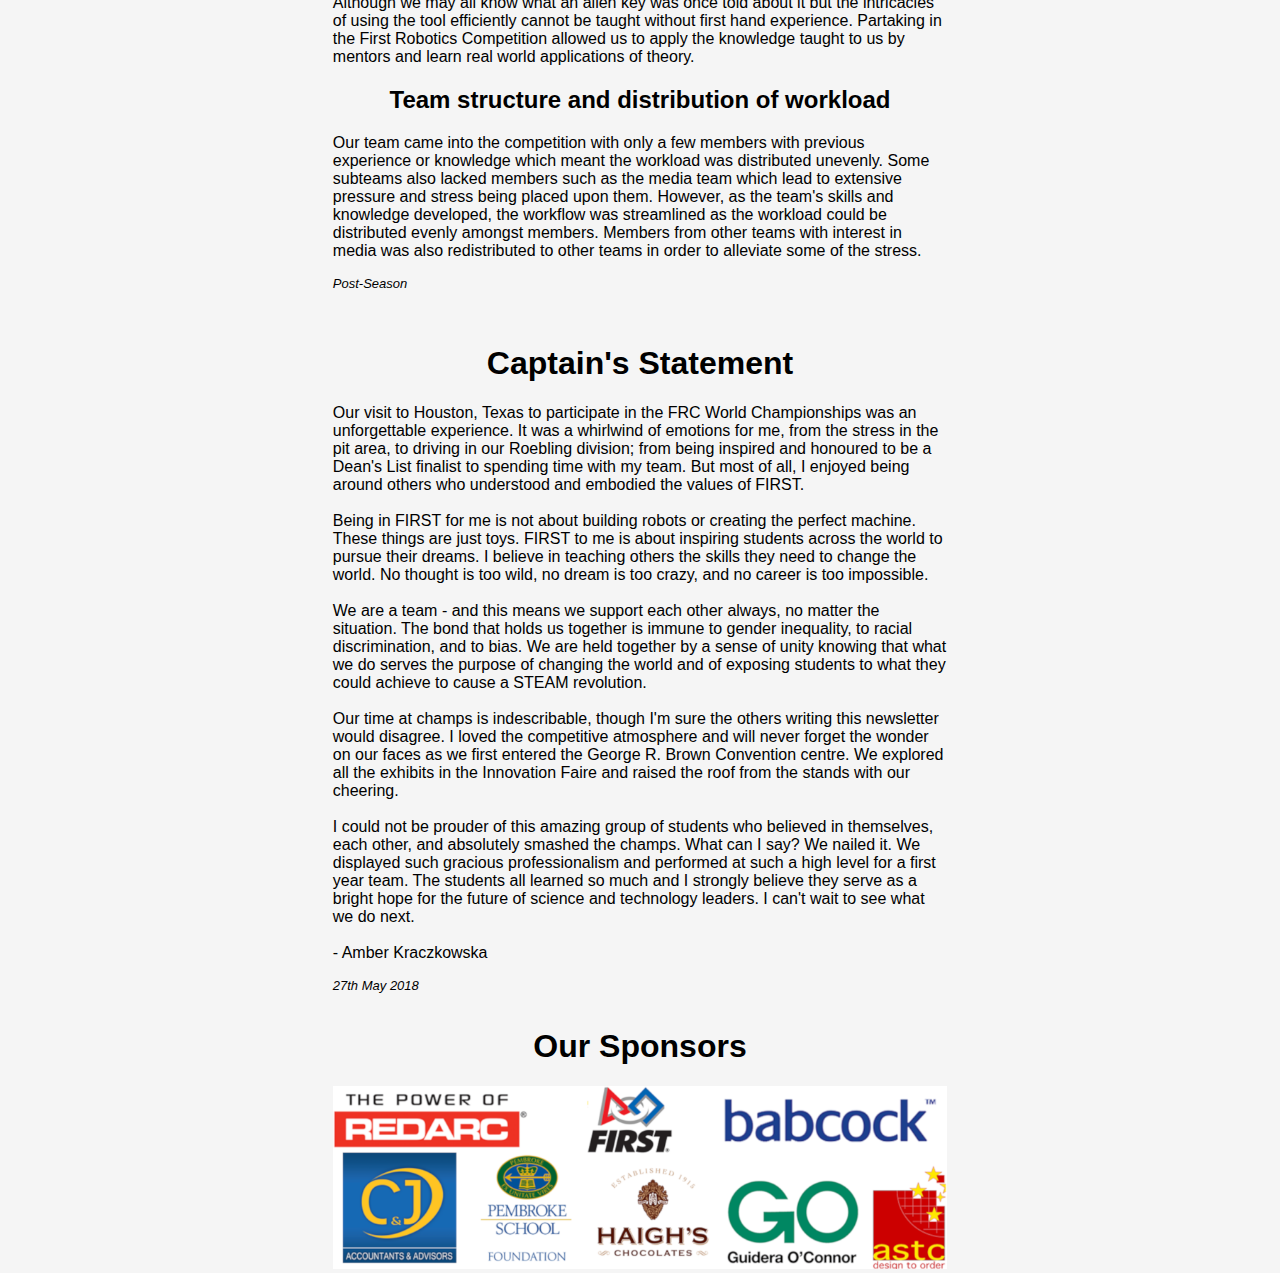
<file: team-news.html>
<!DOCTYPE html>
<html>
    <head>
    <link rel="stylesheet" type="text/css" href="koalafied.css">
    <title>Team Koalafied News</title>
    </head>
    <body>
        <div id="header">
        
            <img class="logo" src="images/Rectangular%20Logo.png" height=75px>
        
            <nav>
                <!-- Menu List -->
                <ul class="menu">
                    <li>
                        <a href="index.html">
                            <!-- The dropdown container -->
                            <div class="dropdown">
                                <!-- The button -->
                                <button class="dropbtn">Home</button>
                            </div>
                        </a>
                    </li>
        
                    <li>
                        <div class="dropdown">
                            <button class="dropbtn">About</button>
                            <!-- Content of the dropdown -->
                            <div class="dropdown-content">
                                <a href="our-journey.html">Our Journey</a>
                                <a href="about-frc.html">About the FRC</a>
                            </div>
                        </div>
                    </li>
        
                    <li>
                        <div class="dropdown">
                            <button class="dropbtn">Sponsors</button>
                            <!-- Content of the dropdown -->
                            <div class="dropdown-content">
                                <a href="sponsors.html">Sponsors</a>
                                <a href="friends-banner.html">Friends of Koalafied</a>
                                <a href="how-to-sponsor.html">How to Sponsor</a>
                            </div>
                        </div>
                    </li>
        
                    <li>
                        <div class="dropdown">
                            <button class="dropbtn">News</button>
                            <!-- Content of the dropdown -->
                            <div class="dropdown-content">
                                <a href="team-news.html">Team News</a>
                                <a href="weekly-journal.html">Weekly Journal</a>
                            </div>
                        </div>
                    </li>
        
                </ul>
            </nav>
        </div>

        <!-- title for each page, won't go inside the menu div -->
        <div class = "page-title">
            <h1 class = "title">Koalafied <br> News</h1>
        </div>

        <br>

        <!-- Babcock major sponsor renewal for 2019 -->
        <div class = "info">
            <div class = "info-border">
                <h1 class = "info">Babcock renews as major sponsor of Team Koalafied for 2019!</h1>
                <img class = "right-inline" src = "images/sponsors/Babcock_a.jpg" align=right width=120px>
                <p class = "news">We are delighted to announce Babcock Australasia has once again committed to a major sponsorship of Team Koalafied for the 2019 season. <br><br>
                Babcock Australasia is part of the Babcock International Group, the engineering services company, who has been trusted to deliver bespoke, highly-skilled engineering services for over a century. With revenue of around AU$9 billion in 2016/17, we help customers improve the capability, reliability and availability of their most critical assets, underpinned by a deep understanding of technology integration, unique infrastructure, and specialist training. <br><br>
                In Australia and New Zealand, Babcock operates nationally, employing over 850 talented people. We deliver complex and critical services across Defence, Emergency Services, Mining & Construction, Oil & Gas and Airports sectors.<br><br>
                We support our customers' operational, technical and complex platform requirements through our proven processes, advanced systems and highly qualified people. We work in long term partnerships with governments, regulated industries and blue-chip clients to deliver mission-critical complex operational requirements. <br><br>
                Babcock recognise the importance of investing in the next generation of STEM talent and engage in a number of initiatives to educate and support school and university students, both locally and across the globe. <a href="https://www.babcockinternational.com/Who-We-Are/Babcock-and-STEM">See more on this here.</a><br><br>
                <b>Mark Potter</b>, Babcock's Managing Director of Marine in Australia said: <i>"Koalafied are a very talented team and we're all extremely proud of their dedication and achievements. We're really looking forward to seeing what 2019 might bring!"</i>
                </p><p class="date">31st October 2018</p>
            </div>
        </div>

        <br>

        <!-- Quiz Night 2018 -->
        <div class = "info">
            <div class = "info-border">
                <h1 class = "info">2018 Quiz Night Success!</h1>
                <p class = "news">The 2018 Team Koalafied quiz night on the 26th of October was a resounding success, being a great night with lots of fun for everyone. It raised much-needed funds to help compete in the 2019 season, and we would like to thank everyone who made it such a great event!</p>
                <video class = "embed" width=80% controls>
                    <source src="videos/quiznight_2018.mov" type="video/mov">
                    <source src="videos/quiznight_2018.mp4" type="video/mp4">
                    <source src="videos/quiznight_2018.ogg" type="video/ogg">
                    <source src="videos/quiznight_2018.webm" type="video/webm">
                    Sorry, your browser does not support the video.
                </video><p class="date">28th October 2018</p>
            </div>
        </div>

        <br>

        <!-- Lessons from 2018 season -->
        <div class = "info">
            <div class = "info-border">
                <h1 class= "info">Lessons learned from Houston and the 2018 Season</h1>
                <h2 class = "info">Importance of working as a coherent team</h2>
                <p class = "news">Working coherently as a team is fundamental to the success of any FIRST Robotics team which was made
                most apparent to us by the scale of the operation we must undertake. We learnt how to coordinate the
                subteams effectively as well as getting along with each other. The FIRST experience allowed us to make
                new friends as well as developing our social skills in outreach events. This allows tasks to be
                completed in the most efficient manner in order to allocate time for any unexpected circumstances.

                <h2 class = "info">Dealing with the unexpected</h2>

                <p class = "news">From mechanical difficulties we learnt how to deal with the unexpected and improvise with what we had access to.
                From having unexpected events happen with the robot we had to communicate with each other and create a flexible
                plan to work around the difficulties. An example would be a design for the robot not working and having the tenacity,
                flexibility, and communication skills to create a new solution together as a team. Dealing with the unexpected
                developed our problem solving skills as we had to create inventive solution to work around problems. </p>

                <h2 class = "info">Learning to Manage Time, Stress and Frustration</h2>

                <p class = "news">As is normal with a FIRST Robotics Competition team, our season was filled with moments of stress and frustration
                including failures during matches and strict time schedules when building a second competition robot. We gradually
                developed our ability after making mistakes and learning from them to handle such stresses and to continue
                performing at our best. Learning to deal with the stress and frustration when things don't pan out was a vital part
                in maintaining a functional team structure, allowing us to build and compete effectively during the Southern Cross
                Regional and Houston World Championship. Learning these skills does not only allow us to be successful as a team but
                also allows us to grow as individuals as well.</p>

                <h2 class = "info">Professionalism in the workplace</h2>

                <p class = "news">Professionalism in the workplace is a lesson we learned over the build season. As the season
                progressed, the value of being graciously professional became more apparent. Being professional to us now means
                being able to stay on task, be courteous and aware of our actions. This allowed us to get work done on time, be
                efficient with our time and less friction within our workflow.</p>

                <h2 class = "info">Money</h2>

                <p class = "news">This build season we learnt many things about real-world engineering. We learnt the "good stuff",
                you know, how AWESOME building robots is and the amazing feeling when what you've imagined comes to life. However,
                we also learnt that no matter how crazy your ideas are, you need money to first register in the competition, purchase
                parts, pay for outreach events, and support the team. Although we struggled with finding sponsors initially, we used
                the "apply to everyone" technique and managed to raise AU$51,500 before our competition. Financial management was
                crucial in our team's performance and is something we will definitely need in future years to pursue world domination.</p>

                <h2 class = "info">Be innovative but realistic</h2>

                <p class = "news">Although many of us within the team could and did put forward many radical ideas, it was quickly
                apparent that our success relied on both innovation combined with a good sense of our abilities. Although we could have
                spent our entire build season developing an insane swerve drive, it would not have been beneficial due to our lack of
                knowledge prior to the build season as a rookie team. Finding appropriate areas for innovation and knowing our
                capabilities allowed for a successful robot to be constructed without implicating unnecessary stress.</p>

                <h2 class = "info">Sponsors and mentors are important</h2>

                <p class = "news">Although we as students built the robot, without extensive help from mentors and sponsors in
                providing the necessary knowledge and monetary support, none of the things we accomplished would have been possible.
                The unitary cohesion between the team members allowed for a reasonably productive build season as team members can
                perform tasks to their highest ability. Knowing how to use a drill press is pretty cool too.</p>

                <h2 class = "info">Application of knowledge to real world applications</h2>

                <p class = "news">lthough one can read and memorize everything to do with a tool or a piece of software, being able
                to go from pen and paper to building a robot is a whole challenge in itself. Although we may all know what an allen
                key was once told about it but the intricacies of using the tool efficiently cannot be taught without first hand
                experience. Partaking in the First Robotics Competition allowed us to apply the knowledge taught to us by mentors and
                learn real world applications of theory.</p>

                <h2 class = "info">Team structure and distribution of workload</h2>

                <p class = "news">Our team came into the competition with only a few members with previous experience or knowledge
                which meant the workload was distributed unevenly. Some subteams also lacked members such as the media team which
                lead to extensive pressure and stress being placed upon them. However, as the team's skills and knowledge developed,
                the workflow was streamlined as the workload could be distributed evenly amongst members. Members from other teams with
                interest in media was also redistributed to other teams in order to alleviate some of the stress.</p><p class="date">Post-Season</p>
            </div>
        </div>

        <br>

        <!-- captain's statement -->
        <div class = "info">
            <div class = "info-border">
                <h1 class = "info">Captain's Statement</h1>
                <p class = "news">Our visit to Houston, Texas to participate in the FRC World Championships was an unforgettable experience. It was a whirlwind of emotions for me, from the stress in the pit area, to driving in our Roebling division; from being inspired and honoured to be a Dean's List finalist to spending time with my team. But most of all, I enjoyed being around others who understood and embodied the values of FIRST.
                <br><br>
                Being in FIRST for me is not about building robots or creating the perfect machine. These things are just toys. FIRST to me is about inspiring students across the world to pursue their dreams. I believe in teaching others the skills they need to change the world. No thought is too wild, no dream is too crazy, and no career is too impossible.
                <br><br>
                We are a team - and this means we support each other always, no matter the situation. The bond that holds us together is immune to gender inequality, to racial discrimination, and to bias. We are held together by a sense of unity knowing that what we do serves the purpose of changing the world and of exposing students to what they could achieve to cause a STEAM revolution.
                <br><br>
                Our time at champs is indescribable, though I'm sure the others writing this newsletter would disagree. I loved the competitive atmosphere and will never forget the wonder on our faces as we first entered the George R. Brown Convention centre. We explored all the exhibits in the Innovation Faire and raised the roof from the stands with our cheering.
                <br><br>
                I could not be prouder of this amazing group of students who believed in themselves, each other, and absolutely smashed the champs. What can I say? We nailed it. We displayed such gracious professionalism and performed at such a high level for a first year team. The students all learned so much and I strongly believe they serve as a bright hope for the future of science and technology leaders. I can't wait to see what we do next.
                <br><br>
                - Amber Kraczkowska
                </p><p class="date">27th May 2018</p>
            </div>
        </div>

        <div class = "footer">
            <div class = "img-full-width">
                <h1 class = "info">Our Sponsors</h1>
                <img class = "full-width" src = "images/sponsors/footer.png">
            </div>
        </div>
    </body>
</html>
</file>
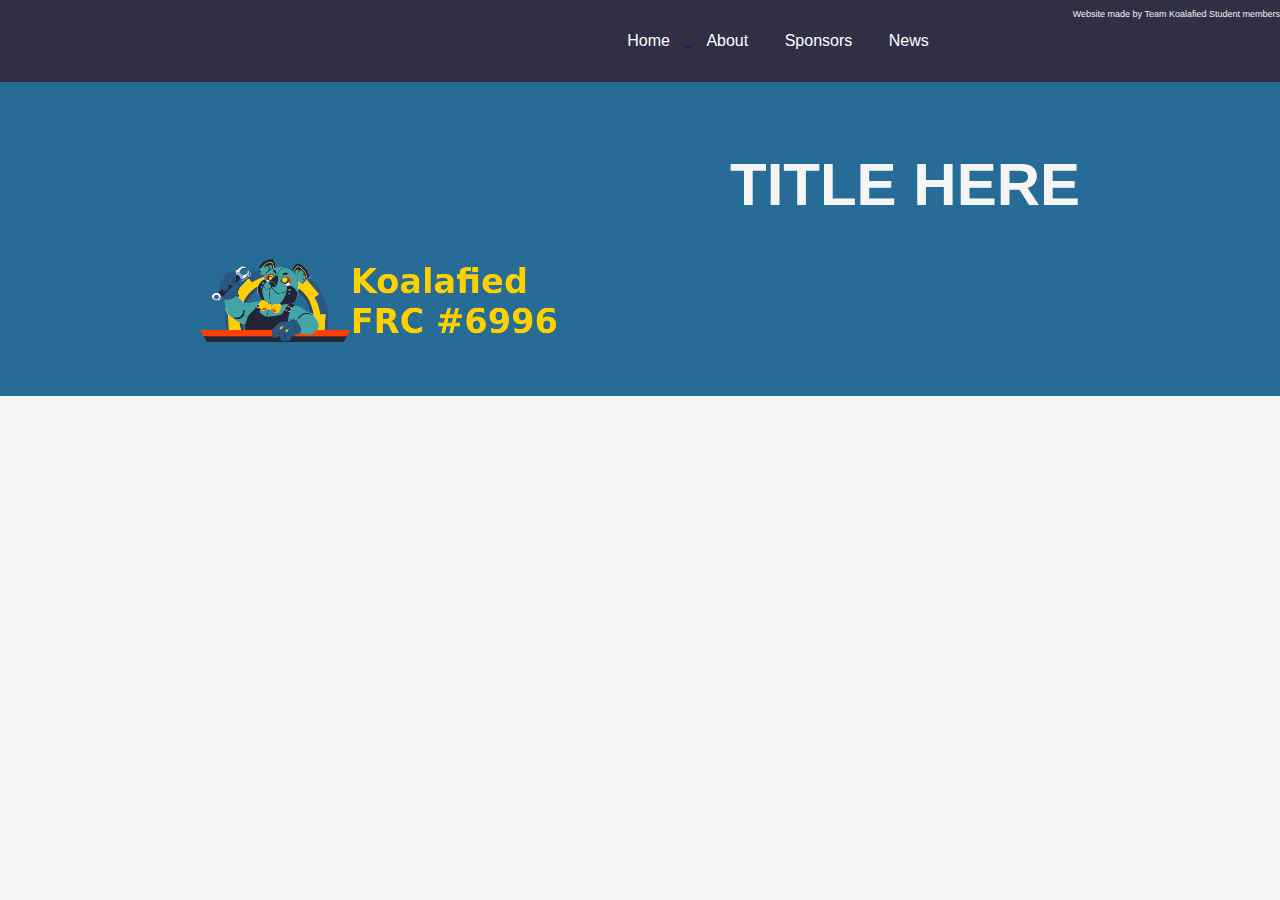
<file: template.html>
<!DOCTYPE html>
<html>
    <head>
    <link rel="stylesheet" type="text/css" href="koalafied.css">
    <title>TITLE HERE</title>
    </head>
    <body>
        <div id = "header">
            <p class= "credit">Website made by Team Koalafied Student members</p>
        <nav>
            <!-- Menu List -->
            <ul class="menu">
                
                <li>
                    <a href = "index.html">
                        <!-- The dropdown container -->
                        <div class = "dropdown">
                            <!-- The button -->
                            <button class="dropbtn">Home</button>
                        </div>
                    </a>
                </li>
                
                <li>
                    <div class="dropdown">
                        <button class="dropbtn">About</button>
                        <!-- Content of the dropdown -->
                        <div class="dropdown-content">
                            <a href="our-journey.html">Our Journey</a>
                            <a href="about-frc.html">About the FRC</a>
                        </div>
                    </div> 
                </li>
                
                <li>
                    <div class="dropdown">
                        <button class="dropbtn">Sponsors</button>
                        <!-- Content of the dropdown -->
                        <div class="dropdown-content">
                            <a href="sponsors.html">Sponsors</a>
                            <a href="friends-banner.html">Friends of Koalafied</a>
                            <a href="how-to-sponsor.html">How to Sponsor</a>
                        </div>
                    </div> 
                </li>
                
                <li>
                    <div class="dropdown">
                        <button class="dropbtn">News</button>
                        <!-- Content of the dropdown -->
                        <div class="dropdown-content">
                            <a href="team-news.html">Team News</a>
                            <a href="weekly-journal.html">Weekly Journal</a>
                        </div>
                    </div> 
                </li>
                
            </ul>
        </nav>
        </div>
        
        <!-- title for each page, won't go inside the menu div -->
        <div class = "page-title">
            <h1 class = "title">TITLE HERE</h1>
            <img class = "logo" src = "images/Rectangular%20Logo.png" width=375px,height=300px;>
        </div>
    </body>
</html>
</file>
<file: koalafied.css>
body {
    background-color: whitesmoke;
    margin:0;
    font-family: sans-serif;
}

h1, h2, h3, h4, h5, p {
    font-family: sans-serif;
}

#header {
    background-color:#302F44;
    background-repeat: no-repeat;
    background-size:  cover;
    font-family: sans-serif;
    color:white;
    width: 100%;
    text-align:left;
    border-radius: 0px;
    position: absolute;
    left: 0;
    top:0;
}

ul.menu {
    background-color: #302F44;
    padding-right: 10%;
    float:right;
}
p.credit {
    color:whitesmoke;
    font-size: 9px;
    float:right;
}
ul.menu li {
    display:inline;
}
/* Dropdown Button */
.dropbtn {
    background-color: #302F44;
    color: white;
    padding: 16px;
    font-size: 16px;
    border: none;
}

/* The container <div> - needed to position the dropdown content */
.dropdown {
    display: inline-block;
}

/* Dropdown Content (Hidden by Default) */
.dropdown-content {
    display: none;
    position: absolute;
    background-color: aliceblue;
    min-width: 160px;
    box-shadow: 0px 8px 16px 0px rgba(0,0,0,0.2);
    z-index: 1;
}

/* Links inside the dropdown */
.dropdown-content a {
    color: black;
    padding: 12px 16px;
    text-decoration: none;
    display: block;
}

/* Change color of dropdown links on hover */
.dropdown-content a:hover {background-color: #ddd;}

/* Show the dropdown menu on hover */
.dropdown:hover .dropdown-content {display: block;}

/* Change the background color of the dropdown button when the dropdown content is shown */
.dropdown:hover .dropbtn {background-color: #276B97 ;}

div.page-title {
    background-color: #276B97;
    height: 323px;
    width: 100%;
    padding-top: 70px;
    padding-bottom: 3px;
    float:right;
}

h1.title {
    color:whitesmoke;
    font-family:sans-serif;
    font-size:60px;
    padding-top: 40px;
    text-align: right;
    padding-right:200px;
}

img.logo {
    float:left;
    padding-left:200px;
}

h1.koalafied-name {
    float:left;
}

div.info {
    padding-left:20%;
    padding-right:20%;
}

div.info-border {
    padding-top:0.1%;
    padding-bottom:0.1%;
    /*background-color: #FFF19A;*/
    background-color: whitesmoke;
}

h1.info {
    text-align: center;
    padding-left:10%;
    padding-right: 10%;
}

h2.info {
    text-align: center;
    padding-left:10%;
    padding-right: 10%;
}

h3.info {
    text-align: center;
    padding-left:10%;
    padding-right: 10%;
}

p.info {
    padding-left: 10%;
    padding-right: 10%;
}

p.news {
    padding-left: 10%;
    padding-right: 10%;
    font-size: 16px;
}

img.right-inline {
    float:right;
    padding-right: 10%;
    padding-bottom: 1%;
    padding-top: 1%;
    padding-left: 1%;
}

div.img-full-width {
    padding-left: 20%;
    padding-right: 20%
}

img.article{
    padding-left: 20%;
    padding-right: 20%
}

img.full-width {
    padding-left:10%;
    width:80%;
}

p.caption {
    font-size: 14px;
    padding-left: 10%;
}

p.date {
    font-style: italic;
    font-size: 13px;
    padding-left: 10%;
}

video.embed{
    padding-left:10%;
    padding-right: 10%;
}

aside.navmenu {
    height: 100%; /* Full-height: remove this if you want "auto" height */
    width: 200px; /* Set the width of the sidebar */
    position: fixed; /* Fixed Sidebar (stay in place on scroll) */
    z-index: 1; /* Stay on top */
    top: 0; /* Stay at the top */
    left: 0;
    overflow-x: hidden; /* Disable horizontal scroll */
    padding-top: 20px;
    background-color: #FFDA00;
}

div.duo {
    column-count: 2;
    column-gap: 1%;
    padding-left:20%;
    padding-right:20%;
}

h2.left-duo {
    column-span: 1;
}

p.business {
    padding-left: 10%;
    padding-right: 10%;
    font-size: 12px;
}
/*div.triplets {
    padding-left: 20%;
    padding-right: 20%;
    width: 100%;
}

div.left-triplet {
    float:left;
    width: 16%;
}

div.right-triplet {
    float:right;
    width: 16%;
    padding-right: 40.5%;
    padding-left:0%;
}

div.middle-triplet {
    width: 16%;
    padding-left: 20%;
    padding-right: 0;
}
div.triplet-border {
    border-style:solid;
    background-color: #FFF19A;
    background-color: whitesmoke;
    height: 100%;
    width: 100%;
}*/
table.sponsor-options {
    padding-left:10%;
    padding-right:10%;
}
</file>
